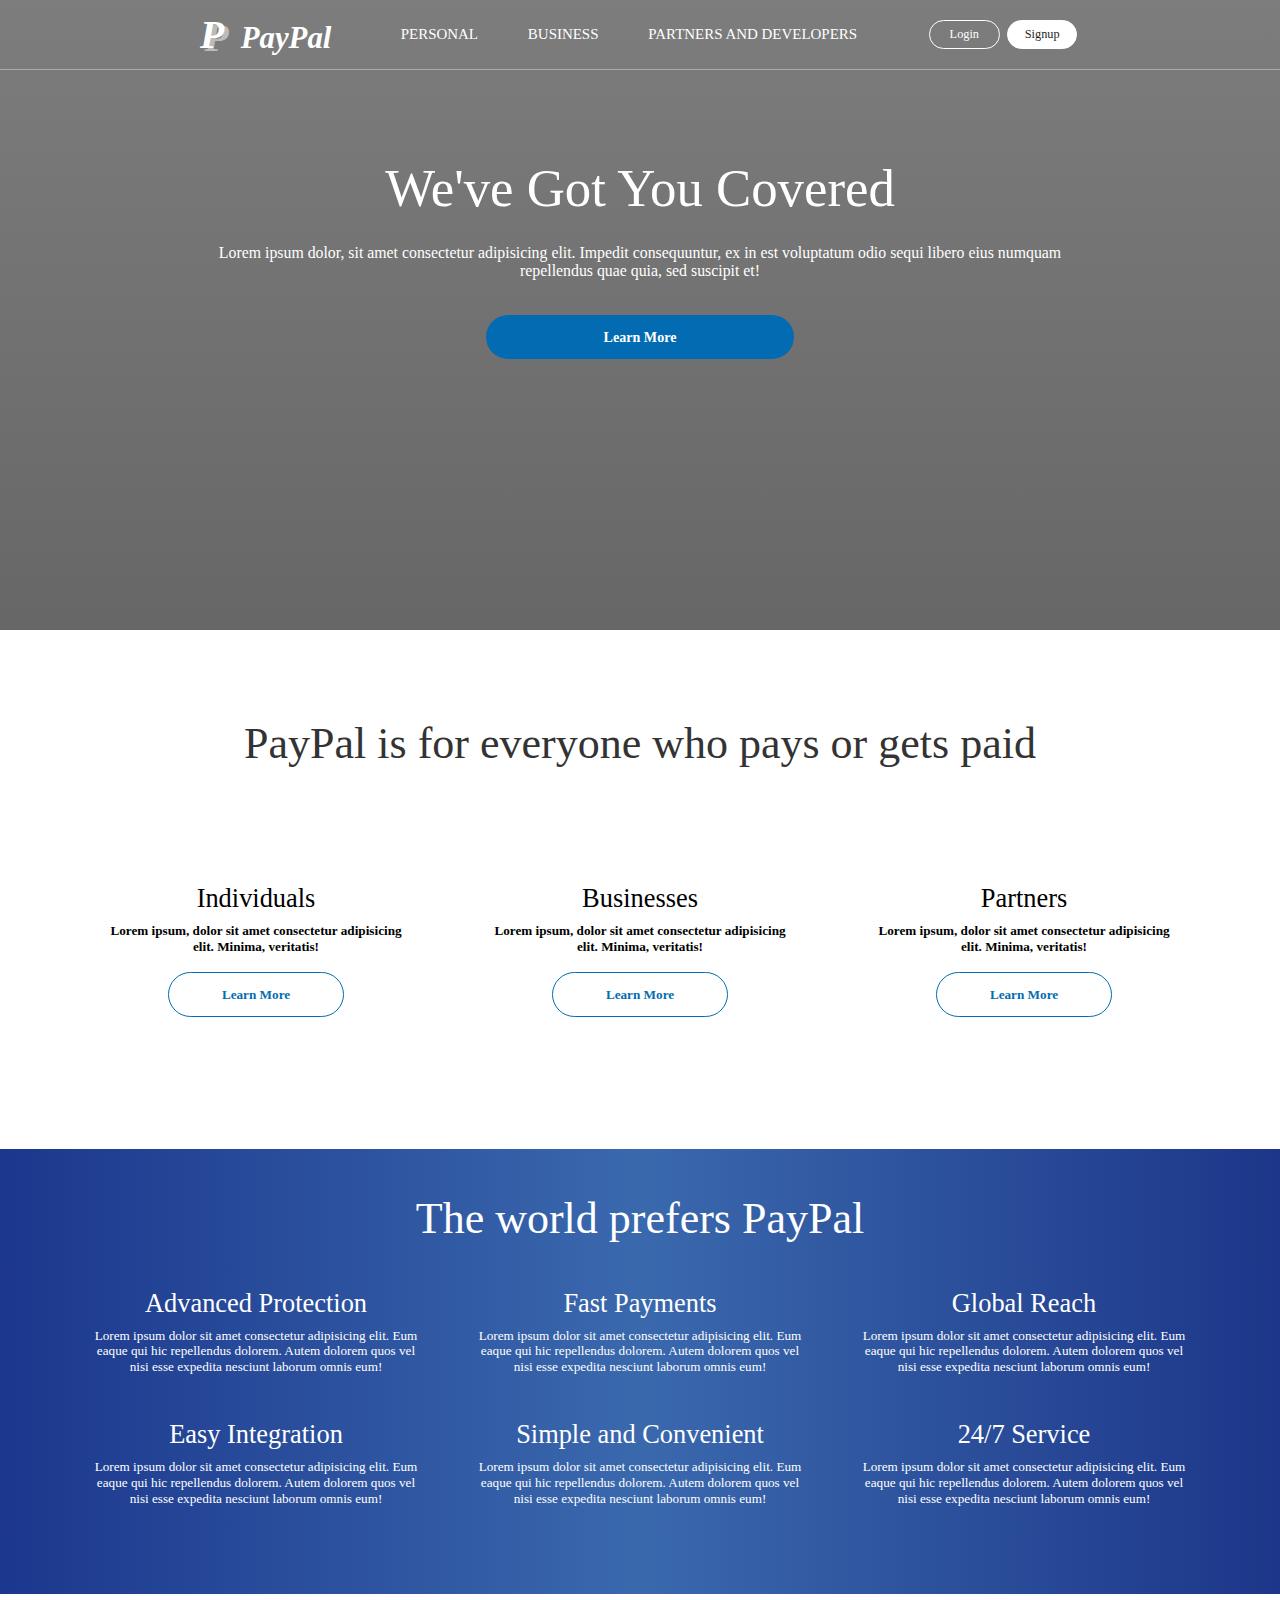
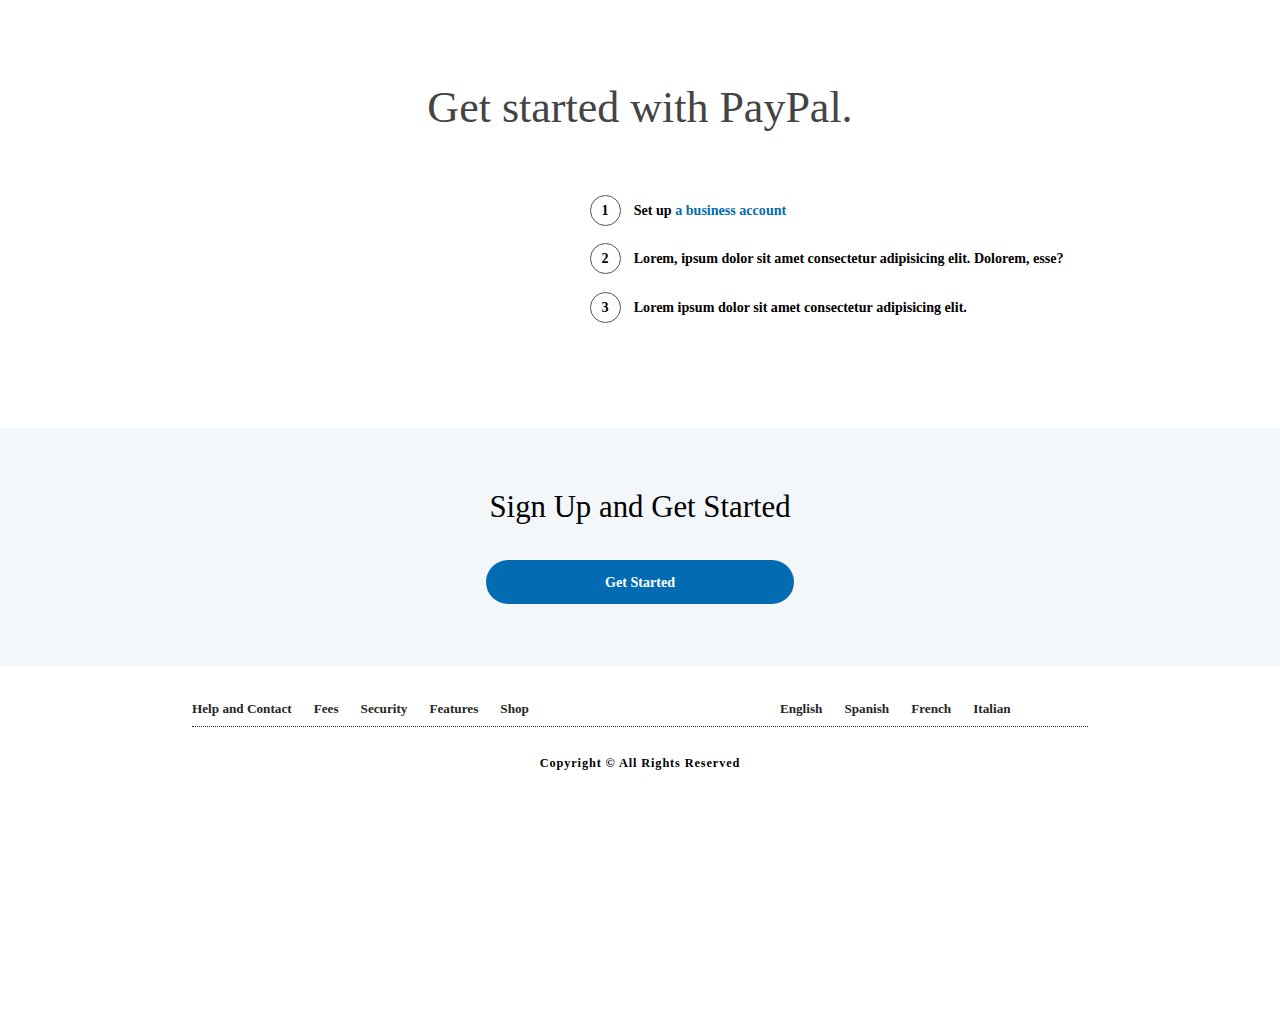
<file: paypal/index.html>
<!DOCTYPE html>
<html lang="en">
<head>
    <meta charset="UTF-8">
    <meta name="viewport" content="width=device-width, initial-scale=1.0">
    <title>Send Money, Pay Online, or Set Up a Merchant Account.</title>
    <link rel="stylesheet" href="style.css">
    <link rel="stylesheet" href="https://cdnjs.cloudflare.com/ajax/libs/font-awesome/5.15.1/css/all.min.css">
    <link rel="preconnect" href="https://fonts.gstatic.com">
    <link href="https://fonts.googleapis.com/css2?family=Baloo+Da+2:wght@400;500;600;700;800&display=swap" rel="stylesheet">
</head>
<body>

    <div class="container">
        <!-- Front Page -->
        <div class="front-page">
            <!-- Section 1 -->
            <section class="section-1">
                <div class="navbar-wrapper">
                    <nav class="navbar">
                        <div class="menu">
                            <div class="menu-icon">
                                <div class="line line-1"></div>
                                <div class="line line-2"></div>
                                <div class="line line-3"></div>
                            </div>
                            <span>Menu</span>
                        </div>
                        <div class="navbar-logo logo">
                            <span class="p-1">P</span>
                            <span class="p-2">P</span>
                            PayPal
                        </div>
                        <ul class="nav-list">
                            <li class="nav-list-item dropdown-hover">
                                <a href="#" class="nav-list-link show-dropdown">Personal <i class="fas fa-chevron-down"></i></a>
                                <ul class="nav-dropdown nav-dropdown-personal">
                                    <li class="nav-dropdown-item dropdown-heading">
                                        <a href="#" class="dropdown-heading-link">
                                            <i class="fas fa-chevron-down"></i> Personal
                                        </a>
                                    </li>
                                    <li class="nav-dropdown-item">
                                        <a href="#" class="nav-dropdown-link-1">How PayPal works</a>
                                        <a href="#" class="nav-dropdown-link-2">What can you do with a personal account</a>
                                    </li>
                                    <li class="nav-dropdown-item">
                                        <a href="#" class="nav-dropdown-link-1">Pay online</a>
                                        <a href="#" class="nav-dropdown-link-2">Online payment without borders</a>
                                    </li>
                                    <li class="nav-dropdown-item">
                                        <a href="#" class="nav-dropdown-link-1">Send payments</a>
                                        <a href="#" class="nav-dropdown-link-2">Send payments abroad</a>
                                    </li>
                                    <li class="nav-dropdown-item">
                                        <a href="#" class="nav-dropdown-link-1">Search for deals</a>
                                        <a href="#" class="nav-dropdown-link-2">Pay with PayPal and send money</a>
                                    </li>
                                </ul>
                            </li>
                            <li class="nav-list-item dropdown-hover">
                                <a href="#" class="nav-list-link show-dropdown">Business <i class="fas fa-chevron-down"></i></a>
                                <ul class="nav-dropdown nav-dropdown-business">
                                    <li class="nav-dropdown-item dropdown-heading">
                                        <a href="#" class="dropdown-heading-link">
                                            <i class="fas fa-chevron-down"></i> Business
                                        </a>
                                    </li>
                                    <li class="nav-dropdown-item">
                                        <a href="#" class="nav-dropdown-link-1">All business solutions</a>
                                        <a href="#" class="nav-dropdown-link-2">See our range of products</a>
                                    </li>
                                    <li class="nav-dropdown-item">
                                        <a href="#" class="nav-dropdown-link-1">Accept online payments</a>
                                        <a href="#" class="nav-dropdown-link-2">Get paid on your website</a>
                                    </li>
                                    <li class="nav-dropdown-item">
                                        <a href="#" class="nav-dropdown-link-1">Send invoices</a>
                                        <a href="#" class="nav-dropdown-link-2">Create and email online invoices</a>
                                    </li>
                                    <li class="nav-dropdown-item">
                                        <a href="#" class="nav-dropdown-link-1">Sell internationally</a>
                                        <a href="#" class="nav-dropdown-link-2">PayPal supports your global growth</a>
                                    </li>
                                </ul>
                            </li>
                            <li class="nav-list-item">
                                <a href="#" class="nav-list-link">Partners and Developers</a>
                            </li>
                        </ul>
                        <div class="navbar-buttons">
                            <button class="navbar-btn login-btn login">Login</button>
                            <button class="navbar-btn signup-btn signup">Signup</button>
                        </div>
                    </nav>
                </div>
                <div class="banner">
                    <h1 class="banner-heading">We've Got You Covered</h1>
                    <p class="banner-paragraph">Lorem ipsum dolor, sit amet consectetur adipisicing elit. Impedit consequuntur, ex in est voluptatum odio sequi libero eius numquam repellendus quae quia, sed suscipit et!</p>
                    <button class="blue-btn">Learn More</button>
                </div>
            </section>
            <!-- End of Section 1 -->

            <!-- Section 2 -->
            <section class="section-2">
                <h1 class="section-2-heading">PayPal is for everyone who pays or gets paid</h1>
                <div class="services">
                    <div class="service">
                        <i class="fas fa-user-tie"></i>
                        <h3 class="service-heading">Individuals</h3>
                        <p class="service-paragraph">Lorem ipsum, dolor sit amet consectetur adipisicing elit. Minima, veritatis!</p>
                        <button class="service-btn">Learn More</button>
                    </div>
                    <div class="service">
                        <i class="fas fa-briefcase"></i>
                        <h3 class="service-heading">Businesses</h3>
                        <p class="service-paragraph">Lorem ipsum, dolor sit amet consectetur adipisicing elit. Minima, veritatis!</p>
                        <button class="service-btn">Learn More</button>
                    </div>
                    <div class="service">
                        <i class="far fa-handshake"></i>
                        <h3 class="service-heading">Partners</h3>
                        <p class="service-paragraph">Lorem ipsum, dolor sit amet consectetur adipisicing elit. Minima, veritatis!</p>
                        <button class="service-btn">Learn More</button>
                    </div>
                </div>
            </section>
            <!-- End of Section 2 -->

            <!-- Section 3 -->
            <section class="section-3">
                <h1 class="section-3-heading">The world prefers PayPal</h1>
                <div class="features">
                    <div class="feature">
                        <h3 class="feature-heading">Advanced Protection</h3>
                        <p class="feature-paragraph">Lorem ipsum dolor sit amet consectetur adipisicing elit. Eum eaque qui hic repellendus dolorem. Autem dolorem quos vel nisi esse expedita nesciunt laborum omnis eum!</p>
                    </div>
                    <div class="feature">
                        <h3 class="feature-heading">Fast Payments</h3>
                        <p class="feature-paragraph">Lorem ipsum dolor sit amet consectetur adipisicing elit. Eum eaque qui hic repellendus dolorem. Autem dolorem quos vel nisi esse expedita nesciunt laborum omnis eum!</p>
                    </div>
                    <div class="feature">
                        <h3 class="feature-heading">Global Reach</h3>
                        <p class="feature-paragraph">Lorem ipsum dolor sit amet consectetur adipisicing elit. Eum eaque qui hic repellendus dolorem. Autem dolorem quos vel nisi esse expedita nesciunt laborum omnis eum!</p>
                    </div>
                    <div class="feature">
                        <h3 class="feature-heading">Easy Integration</h3>
                        <p class="feature-paragraph">Lorem ipsum dolor sit amet consectetur adipisicing elit. Eum eaque qui hic repellendus dolorem. Autem dolorem quos vel nisi esse expedita nesciunt laborum omnis eum!</p>
                    </div>
                    <div class="feature">
                        <h3 class="feature-heading">Simple and Convenient</h3>
                        <p class="feature-paragraph">Lorem ipsum dolor sit amet consectetur adipisicing elit. Eum eaque qui hic repellendus dolorem. Autem dolorem quos vel nisi esse expedita nesciunt laborum omnis eum!</p>
                    </div>
                    <div class="feature">
                        <h3 class="feature-heading">24/7 Service</h3>
                        <p class="feature-paragraph">Lorem ipsum dolor sit amet consectetur adipisicing elit. Eum eaque qui hic repellendus dolorem. Autem dolorem quos vel nisi esse expedita nesciunt laborum omnis eum!</p>
                    </div>
                </div>
            </section>
            <!-- End of Section 3 -->           
            <!-- Section 4 -->
            <section class="section-4">
                <h1 class="section-4-heading">Get started with PayPal.</h1>
                <div class="section-4-content">
                    <div class="section-4-img-wrapper">
                        <img src="images/macbook.png">
                    </div>
                    <ul class="section-4-list">
                        <li class="section-4-list-item">
                            <span class="number">1</span>
                            <span>Set up <a href="#">a business account</a></span>
                        </li>
                        <li class="section-4-list-item">
                            <span class="number">2</span>
                            <span>Lorem, ipsum dolor sit amet consectetur adipisicing elit. Dolorem, esse?</span>
                        </li>
                        <li class="section-4-list-item">
                            <span class="number">3</span>
                            <span>Lorem ipsum dolor sit amet consectetur adipisicing elit.</span>
                        </li>
                    </ul>
                </div>
            </section>
            <!-- End of Section 4 -->

            <!-- Section 5 -->
            <section class="section-5">
                <div class="section-5-top">
                    <h2 class="section-5-top-heading">Sign Up and Get Started</h2>
                    <button class="blue-btn signup">Get Started</button>
                </div>
                <footer class="footer">
                    <div class="footer-top">
                        <ul class="footer-list">
                            <li>
                                <a href="#">Help and Contact</a>
                            </li>
                            <li>
                                <a href="#">Fees</a>
                            </li>
                            <li>
                                <a href="#">Security</a>
                            </li>
                            <li>
                                <a href="#">Features</a>
                            </li>
                            <li>
                                <a href="#">Shop</a>
                            </li>
                        </ul>
                        <ul class="footer-list">
                            <li>
                                <a href="#">English</a>
                            </li>
                            <li>
                                <a href="#">Spanish</a>
                            </li>
                            <li>
                                <a href="#">French</a>
                            </li>
                            <li>
                                <a href="#">Italian</a>
                            </li>
                            <li>
                                <a href="#">
                                    <img src="images/flag.png">
                                </a>
                            </li>
                        </ul>
                    </div>
                    <div class="footer-bottom">
                        <p class="copyright">Copyright &copy; All Rights Reserved</p>
                    </div>
                </footer>
            </section>
            <!-- End of Section 5 -->
        </div>
        <!-- End of Front Page -->

        <!-- Login Page -->
        <div class="login-page">
            <div class="login-page-content">
                <div class="login-page-logo logo">
                    <span class="p-1">P</span>
                    <span class="p-2">P</span>
                    <span>Pay</span><span>Pal</span>
                </div>
                <form class="login-page-form">
                    <input type="text" class="form-login-input" placeholder="Email or mobile number">
                    <input type="password" class="form-login-input" >
                    <input type="button" class="form-login-btn" value="Log In">
                    <a href="#" class="form-login-link">Having trouble logging in?</a>
                    <span>or</span>
                    <input type="button" class="form-signup-btn signup" value="Sign Up">
                </form>
            </div>
        </div>
        <!-- End of Login Page -->

        <!-- Sign Up Page -->
        <div class="signup-page">
            <div class="signup-page-top">
                <div class="signup-page-logo logo">
                    <span class="p-1">P</span>
                    <span class="p-2">P</span>
                    PayPal
                </div>
                <button class="login">Log In</button>
            </div>
            <div class="signup-page-content">
                <div class="signup-page-content-left">
                    <div class="content-left-images">
                        <img src="images/person-1.jpg">
                        <img src="images/person-2.jpg">
                        <img src="images/person-3.jpg">
                    </div>
                    <h1>See for yourself why millions of people love PayPal.</h1>
                </div>
                <div class="signup-page-content-right">
                    <h3>Sign up for PayPal, it's free</h3>
                    <h4>Choose from two types of accounts:</h4>
                    <form class="signup-page-form">
                        <div class="input-group">
                            <input type="radio" name="checkbox" checked>
                            <div class="option">
                                <h3>Personal Account</h3>
                                <p>Lorem ipsum dolor sit amet consectetur adipisicing elit. Alias ducimus minima, incidunt beatae veritatis ad delectus temporibus eaque enim ea!</p>
                            </div>
                        </div>
                        <div class="input-group">
                            <input type="radio" name="checkbox">
                            <div class="option">
                                <h3>Business Account</h3>
                                <p>Lorem ipsum dolor sit amet consectetur adipisicing elit. Alias ducimus minima, incidunt beatae veritatis ad delectus temporibus eaque enim ea!</p>
                            </div>
                        </div>
                        <button class="blue-btn">Continue</button>
                    </form>
                </div>
               
            </div>
        </div>
        <!-- End of Sign Up Page -->
    </div>

    <script src="script.js"></script>
</body>
</html>
</file>
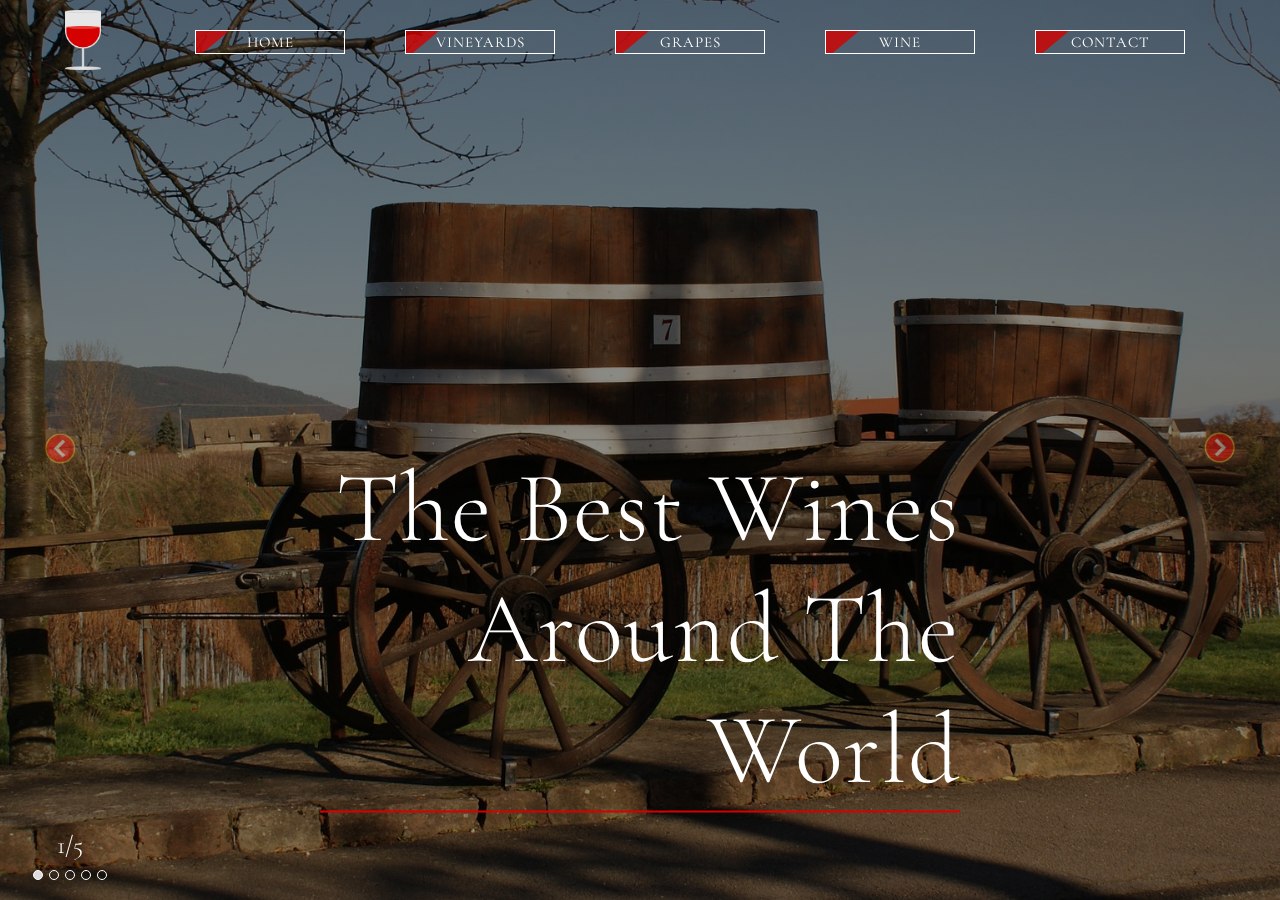
<file: The_Wine_House/index.html>
<!DOCTYPE html>
<html lang="en">
  <head>
    <meta charset="UTF-8" />
    <meta name="viewport" content="width=device-width, initial-scale=1.0" />
    <link rel="stylesheet" href="style.css" />
    <link
      href="https://fonts.googleapis.com/css2?family=Cormorant+Garamond:wght@300;400;500;600&display=swap"
      rel="stylesheet"
    />
    <link rel="icon" type="image/png" href="images/logo.png" />
    <title>Wine House</title>
  </head>
  <body>
    <div class="container">
      <div class="navbar">
        <a href="#" class="logo-link">
          <img src="images/logo.png" alt="Logo" class="logo" />
        </a>

        <a href="#" class="menu">
          <div class="menu-line menu-line-1"></div>
          <div class="menu-line menu-line-2"></div>
          <div class="menu-line menu-line-3"></div>
        </a>

        <nav class="nav-list">
          <a href="#" class="nav-link">Home</a>
          <a href="#" class="nav-link">Vineyards</a>
          <a href="#" class="nav-link">Grapes</a>
          <a href="#" class="nav-link">Wine</a>
          <a href="#" class="nav-link">Contact</a>
        </nav>
      </div>

      <button class="page-btn left-btn">
        <img src="images/arrow.png" />
      </button>
      <button class="page-btn right-btn">
        <img src="images/arrow.png" />
      </button>

      <div class="progress-wrapper">
        <div class="progress">
          <h2>1/5</h2>
        </div>
        <div class="circle-wrapper">
          <div class="circle circle-1"></div>
          <div class="circle circle-2"></div>
          <div class="circle circle-3"></div>
          <div class="circle circle-4"></div>
          <div class="circle circle-5"></div>
        </div>
      </div>

      <div class="wrapper">
        <section class="section-1">
          <div class="section-wrapper section-1-wrapper">
            <div class="section-1-heading-wrapper">
              <h1 class="section-1-heading">The best wines around the world</h1>
            </div>
          </div>
        </section>
        <section class="section-2">
          <div class="section-wrapper section-2-wrapper">
            <div class="sale">
              <img src="images/bag.png" alt="Sale Bag" class="sale-bag" />
              <button class="sale-btn">order now!</button>
            </div>
            <img
              src="images/wine-bottle.png"
              alt="Wine Bottle"
              class="wine-bottle"
            />
          </div>
        </section>
        <section class="section-3">
          <div class="section-wrapper section-3-wrapper">
            <h1 class="section-3-heading">the best quality</h1>
            <img src="images/frame.png" alt="Grapes Frame" class="frame-img" />
            <img src="images/grapes.png" alt="Grapes" class="grapes-img" />
          </div>
        </section>
        <section class="section-4">
          <div class="section-wrapper section-4-wrapper">
            <div class="section-4-bg"></div>
            <h1 class="section-4-heading">Newly Released Wines</h1>
            <img
              src="images/section-4-bg.jpg"
              alt="New Wines"
              class="new-wines-img"
            />
          </div>
        </section>
        <section class="section-5">
          <div class="section-wrapper section-5-wrapper">
            <ul class="footer-list">
              <li>Contact</li>
              <li>NY</li>
              <li>1039 Stanley Avenue</li>
              <li>Open Daily</li>
              <li>By appointment only</li>
            </ul>
            <img src="images/footer-img.png" class="footer-img" />
            <ul class="footer-list">
              <li>Connect</li>
              <li>PN: 516-448-2763</li>
              <li>MN: 631-742-8400</li>
              <li>example@winehouse.com</li>
              <li>Join our mailing list</li>
            </ul>
            <p class="copyright">
              Copyright &copy; CodeAndCreate. All Rights Reserved
            </p>
          </div>
        </section>
      </div>
    </div>

    <script src="script.js"></script>
  </body>
</html>
</file>
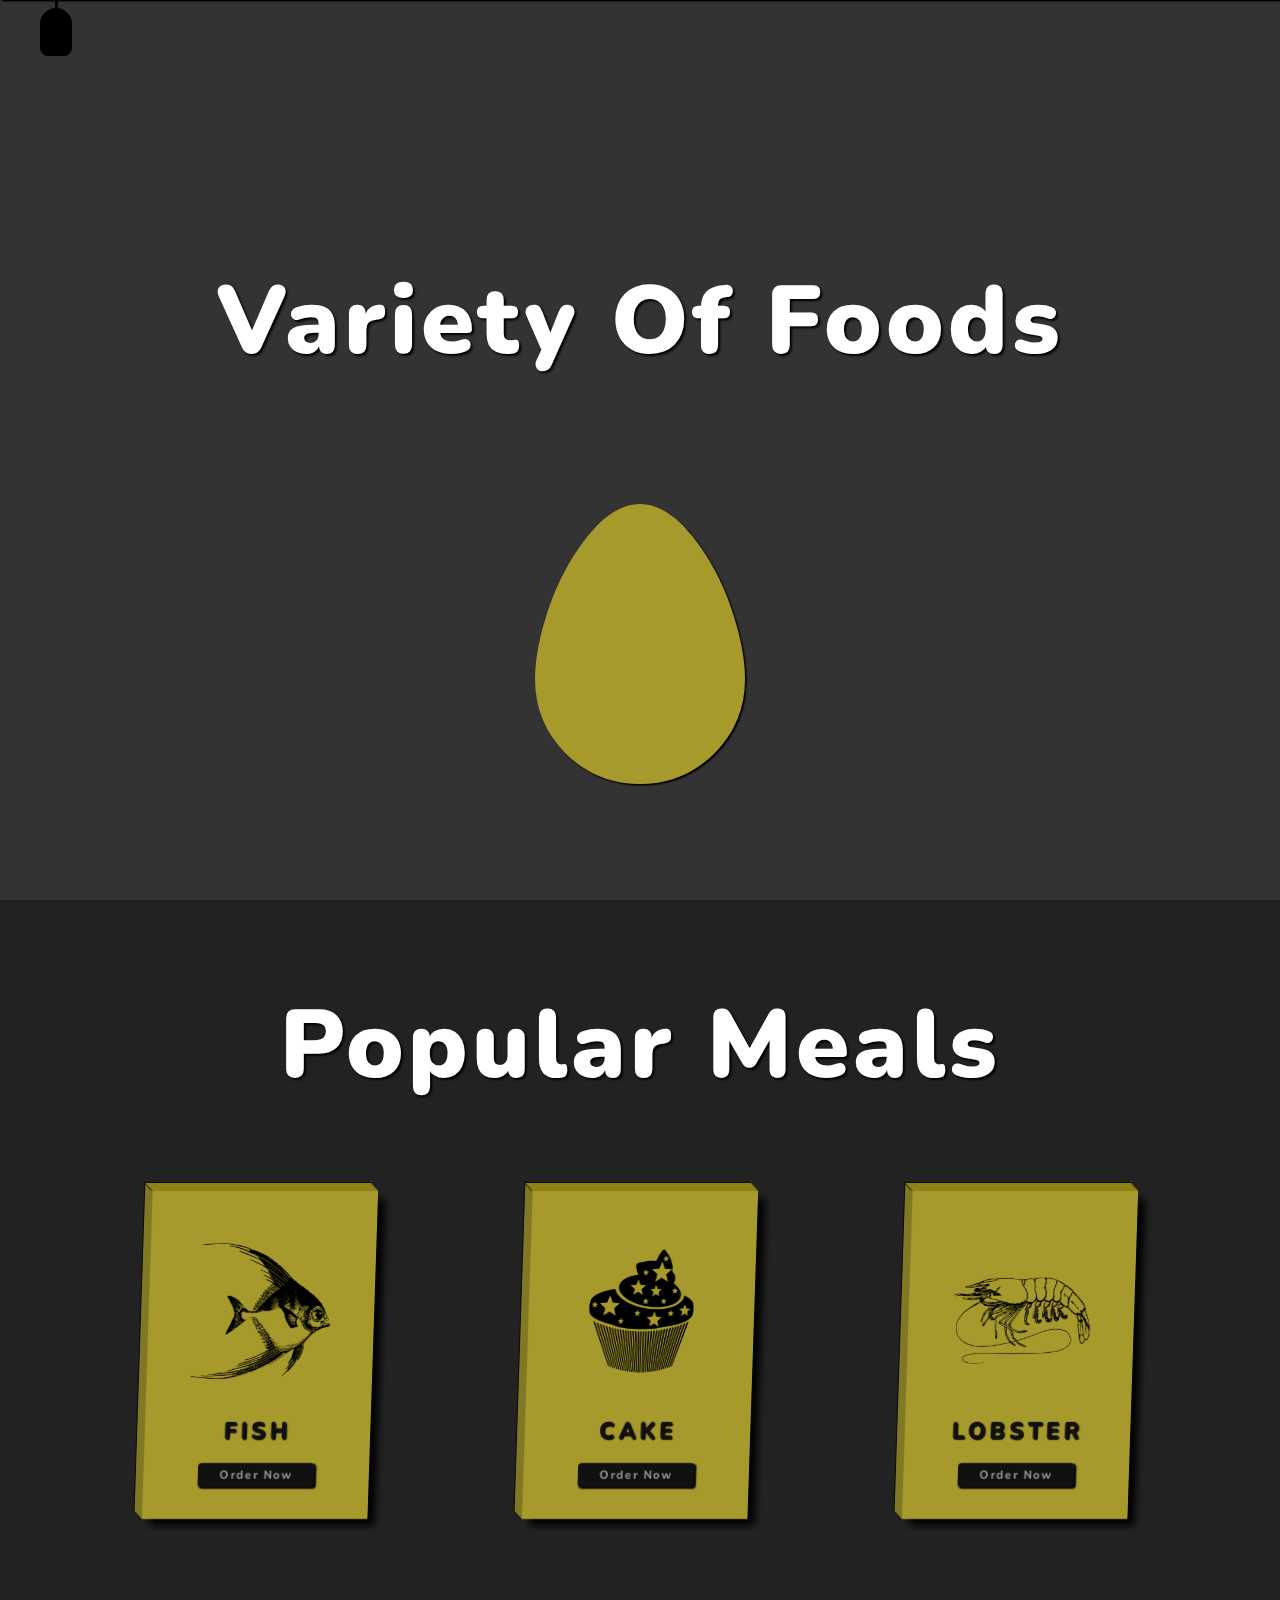
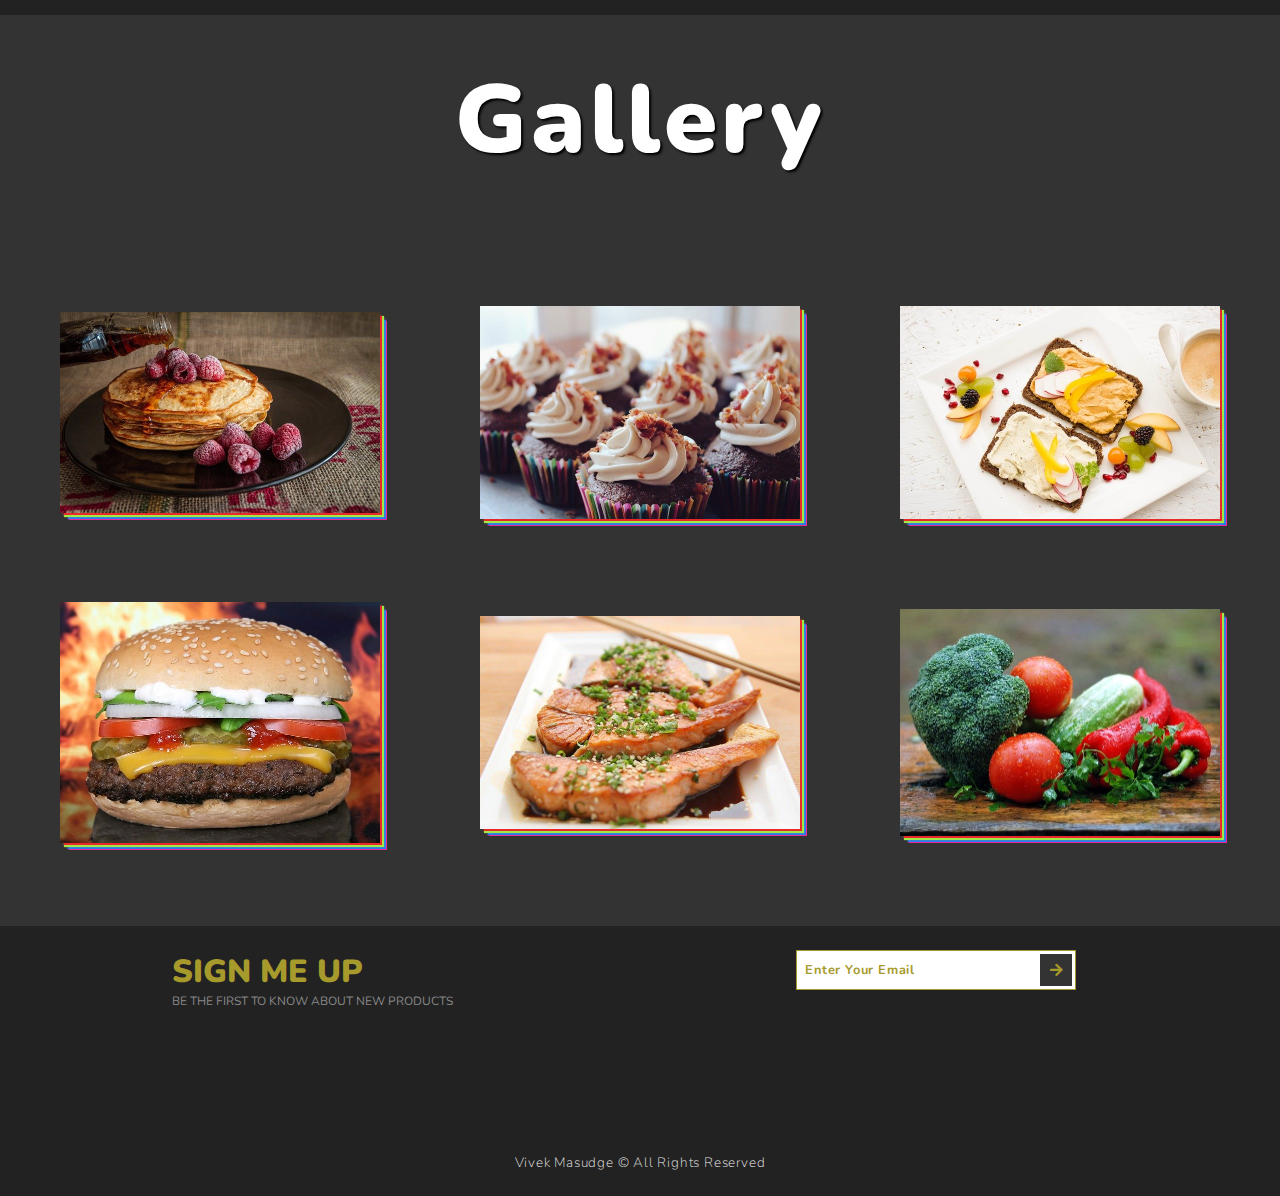
<file: FOOD/Foods/project1/demo01.html>
<!DOCTYPE html>
<html lang="en">
<head>
    <meta charset="UTF-8">
    <meta http-equiv="X-UA-Compatible" content="IE=edge">
    <meta name="viewport" content="width=device-width, initial-scale=1.0">
    <link rel="stylesheet" href="style01.css">
    <link rel="stylesheet" href="https://cdnjs.cloudflare.com/ajax/libs/font-awesome/5.15.4/css/all.min.css">
    <title>FOODS</title>
</head>
<body>
<!-- nav bar -->
<nav class="navbar target">
    <a href="#" class="navbar-link">
        <i class="fas fa-home">
        
            <span>Home</span>
            </i>
        
    </a>
    <a href="#" class="navbar-link">
        <i class="fas fa-utensils">
         <span>Meals</span>
    </i>
     </a>
    <a href="#" class="navbar-link">
        <i class="fas fa-hamburger">
        
            <span>Burger</span>
        </i>
        
    </a>
    <a href="#" class="navbar-link">
        <i class="fas fa-pizza-slice">
        
         <span>Pizza</span>
        </i>
        
    </a>
    <a href="#" class="navbar-link">
        <i class="fas fa-blender-phone">
        
            <span>Contact</span>
        </i>
        
    </a>
</nav>
<div class="menu target"></div>

<!-- end od nav bar -->


    <div class="container">
    <!-- section 1 -->
      <section class="section-1">
      <h1 class="section-heading">
          Variety Of Foods
      </h1>
      <div class="section-1-icons">
          <i class="fas fa-egg change"></i>
          <i class="fas fa-stroopwafel"></i>
          <i class="fas fa-cheese"></i>
          <i class="fas fa-hotdog"></i>
          <i class="fas fa-drumstick-bite"></i>
          <i class="fas fa-apple-alt"></i>
          <i class="fas fa-ice-cream"></i>
          <i class="fas fa-fish"></i>
          <i class="fas fa-cookie"></i>
          <i class="fas fa-seedling"></i>
      </div>
    </section>
    <!-- end of section 1 -->
    <!-- section 2 -->
    <section class="section-2">
        <h1 class="section-heading">Popular Meals</h1>
        <div class="cards-container">
            <div class="card">
              <img src="../Final Files/images/card-img-1.png" class="card-img" >  
              <h3 class="card-name">Fish</h3>
              <button class="card-btn">Order now</button>
            </div>
            <div class="card">
                <img src="../Final Files/images/card-img-2.png" class="card-img" >  
                <h3 class="card-name">Cake</h3>
                <button class="card-btn">Order now</button>
              </div>
              <div class="card">
                <img src="../Final Files/images/card-img-3.png" class="card-img" >  
                <h3 class="card-name">Lobster</h3>
                <button class="card-btn">Order now</button>
              </div>
        </div>
    </section>
    <!-- end of section 2 -->



    <!-- section 3 -->
<section class="section-3">
    <h1 class="section-heading">Gallery</h1>
    <div class="gallery">
        <a href="#" class="gallery-link" 
        title="Order Now">
        <img src="../images/gallery-img-1.jpg" class="food-img">
       <h3 class="food-name">Pancakes</h3>
       <p class="food-description">Lorem ipsum dolor sit amet consectetur 
           adipisicing elit. Repellendus doloribus suscipit provident laboriosam 
           deleniti facilis?</p>
    </a>
    <a href="#" class="gallery-link" 
        title="Order Now">
        <img src="../images/gallery-img-2.jpg" class="food-img">
       <h3 class="food-name">Cupcakes</h3>
       <p class="food-description">Lorem ipsum dolor sit amet consectetur 
           adipisicing elit. Repellendus doloribus suscipit provident laboriosam 
           deleniti facilis?</p>
    </a>
    <a href="#" class="gallery-link" 
        title="Order Now">
        <img src="../images/gallery-img-3.jpg" class="food-img">
       <h3 class="food-name">Hammus</h3>
       <p class="food-description">Lorem ipsum dolor sit amet consectetur 
           adipisicing elit. Repellendus doloribus suscipit provident laboriosam 
           deleniti facilis?</p>
    </a>
    <a href="#" class="gallery-link" 
        title="Order Now">
        <img src="../images/gallery-img-4.jpg" class="food-img">
       <h3 class="food-name">Hamburger</h3>
       <p class="food-description">Lorem ipsum dolor sit amet consectetur 
           adipisicing elit. Repellendus doloribus suscipit provident laboriosam 
           deleniti facilis?</p>
    </a>
    <a href="#" class="gallery-link" 
        title="Order Now">
        <img src="../images/gallery-img-5.jpg" class="food-img">
       <h3 class="food-name">Salmon</h3>
       <p class="food-description">Lorem ipsum dolor sit amet consectetur 
           adipisicing elit. Repellendus doloribus suscipit provident laboriosam 
           deleniti facilis?</p>
    </a>
    <a href="#" class="gallery-link" 
        title="Order Now">
        <img src="../images/gallery-img-6.jpg" class="food-img">
       <h3 class="food-name">Vegetables</h3>
       <p class="food-description">Lorem ipsum dolor sit amet consectetur 
           adipisicing elit. Repellendus doloribus suscipit provident laboriosam 
           deleniti facilis?</p>
    </a>
    
    </div>
</section>

    <!-- end of section 3 -->
<!-- section 4 -->
<section class="section-4">
    <div class="section-4-text">
        <h2 class="section-4-heading">Sign Me Up</h2>
        <p class="section-4-paragraph">Be the first to know about new products</p>
    </div>
    <form  class="signup-form">
        <input type="email" class="signup-form-input" placeholder="Enter Your Email">
        <button type="submit" class="signup-form-btn">
            <!-- <i class="fas-fa-arrow-right"></i> -->
            <i class="fas fa-arrow-right"></i>
        </button>
    </form>
    <p class="copyright">
        Vivek Masudge &copy; All Rights Reserved
    </p>
</section>

<!-- end of section 4 -->
    </div>
     <script src="script01.js"></script>
    </body>
    </html>
</file>
<file: paypal/style.css>
/* Common Styles */
* {
  margin: 0;
  padding: 0;
  box-sizing: border-box;
  text-decoration: none;
  list-style-type: none;
  outline: none;
  font-family: "Baloo Da 2", cursive;
}

html {
  font-size: 62.5%;
}

.logo {
  font-size: 3.5rem;
  font-style: italic;
  font-weight: 800;
  color: #fff;
  position: relative;
  cursor: pointer;
}

.p-1 {
  font-size: 4.5rem;
  margin-right: 1rem;
  position: relative;
  z-index: 10;
}

.p-2 {
  font-size: 4.5rem;
  color: #bbb;
  position: absolute;
  top: 0.4rem;
  left: 0.5rem;
}

.blue-btn {
  width: 35rem;
  height: 5rem;
  background-color: #036bb1;
  color: #fff;
  border-radius: 3rem;
  border: none;
  font-size: 1.6rem;
  font-weight: 600;
  cursor: pointer;
}
/* End of Common Styles */

/* Front Page */
.front-page {
  /* display: none; */
}

/* Section 1 */
.section-1 {
  width: 100%;
  height: 65vh;
  background: linear-gradient(
      to top,
      rgba(38, 38, 38, 0.7),
      rgba(38, 38, 38, 0.6)
    ),
    url(images/bg.jpg) center no-repeat;
  background-size: cover;
  position: relative;
}

.navbar-wrapper {
  width: 100%;
  height: 8rem;
  border-bottom: 0.1rem solid #aaa;
  display: flex;
  justify-content: center;
}
.navbar {
  width: 120rem;
  height: 100%;
  display: flex;
  justify-content: space-between;
  align-items: center;
}

.menu {
  display: none;
}

.nav-list {
  display: flex;
}

.nav-list-item {
  height: 8rem;
  padding: 2rem;
  display: flex;
  align-items: center;
  transition: border-bottom 0.1s;
}

.nav-list-item:hover {
  border-bottom: 0.2rem solid #fff;
}

.nav-dropdown {
  width: 100%;
  height: 20rem;
  background: linear-gradient(to right, #066399, #2f8fdf, #066399);
  position: absolute;
  top: 8rem;
  left: 0;
  z-index: 100;
  padding: 0 30rem;
  display: flex;
  justify-content: center;
  flex-wrap: wrap;
  opacity: 0;
  visibility: hidden;
}

.nav-dropdown-item {
  width: 25rem;
  margin: 2rem 10rem;
  display: flex;
  flex-direction: column;
}

.dropdown-heading {
  display: none;
}

.nav-dropdown-link-1 {
  font-size: 1.6rem;
  color: #fff;
}

.nav-dropdown-link-2 {
  font-size: 1.3rem;
  color: #fff;
}

.nav-list-link {
  width: 100%;
  height: 100%;
  font-size: 1.7rem;
  font-weight: 400;
  text-transform: uppercase;
  color: #fff;
  display: flex;
  align-items: center;
}

.nav-list-link i {
  font-size: 1.5rem;
  margin-left: 0.5rem;
  transition: transform 0.3s;
}

.navbar-btn {
  width: 8rem;
  padding: 0.7rem;
  margin: 0.3rem;
  border-radius: 3rem;
  border: 0.1rem solid #fff;
  font-size: 1.4rem;
  cursor: pointer;
}

.navbar-btn:nth-child(1) {
  background-color: transparent;
  color: #fff;
}

.navbar-btn:nth-child(2) {
  background-color: #fff;
  color: #262626;
}

.banner {
  width: 100%;
  position: absolute;
  top: 25%;
  text-align: center;
}

.banner-heading {
  font-size: 6rem;
  font-weight: 300;
  color: #fff;
  margin-bottom: 3rem;
}

.banner-paragraph {
  font-size: 1.8rem;
  color: #fff;
  width: 50%;
  margin: 0 auto 4rem auto;
}

/* End of Section 1 */

/* Section 2 */
.section-2 {
  width: 100%;
  padding: 10rem 0 15rem 0;
  display: flex;
  flex-direction: column;
  align-items: center;
}

.section-2-heading {
  font-size: 5rem;
  font-weight: 300;
  color: #333;
  margin-bottom: 3rem;
}

.services {
  display: flex;
}

.service {
  width: 35rem;
  text-align: center;
  margin: 0 5rem;
}

.service i {
  font-size: 6rem;
  color: #229fe7;
  margin: 2rem 0;
}

.service-heading {
  font-size: 3rem;
  font-weight: 300;
  margin-bottom: 1rem;
}

.service-paragraph {
  font-size: 1.5rem;
  font-weight: 600;
  margin-bottom: 2rem;
  line-height: 1.2;
}

.service-btn {
  width: 20rem;
  padding: 1.5rem;
  background-color: transparent;
  border-radius: 3rem;
  border: 0.1rem solid #036bb1;
  color: #036bb1;
  font-size: 1.5rem;
  font-weight: bold;
  cursor: pointer;
}
/* End of Section 2 */

/* Section 3 */
.section-3 {
  width: 100%;
  padding: 5rem 0;
  background: linear-gradient(
    to right,
    rgba(3, 33, 129, 0.9),
    rgba(9, 67, 153, 0.8),
    rgba(4, 32, 124, 0.9)
  );
  color: #fff;
  display: flex;
  flex-direction: column;
  align-items: center;
}

.section-3-heading {
  font-size: 5rem;
  font-weight: 300;
  margin-bottom: 5rem;
}

.features {
  width: 70%;
  display: flex;
  flex-wrap: wrap;
}

.feature {
  width: calc(100% / 3);
  text-align: center;
  padding: 0 5rem;
  margin-bottom: 5rem;
}

.feature-heading {
  width: max-content;
  font-size: 3rem;
  font-weight: 300;
  margin: 0 auto 1rem auto;
}

.feature-paragraph {
  font-size: 1.5rem;
  font-weight: 500;
  line-height: 1.2;
}
/* End of Section 3 */

/* Section 4 */
.section-4 {
  width: 100%;
  padding: 10rem 0;
  display: flex;
  flex-direction: column;
  align-items: center;
}

.section-4-heading {
  font-size: 5rem;
  font-weight: 400;
  color: #444;
  margin-bottom: 5rem;
}

.section-4-content {
  display: flex;
}

.section-4-img-wrapper {
  width: 50rem;
}

.section-4-img-wrapper img {
  width: 100%;
  opacity: 0.8;
}

.section-4-list {
  width: 55%;
  margin-top: 2rem;
}

.section-4-list-item {
  font-size: 1.6rem;
  font-weight: 600;
  display: flex;
  align-items: center;
  margin-bottom: 2rem;
}

.number {
  width: 3.5rem;
  height: 3.5rem;
  border: 0.1rem solid #555;
  border-radius: 50%;
  margin-right: 1.5rem;
  display: flex;
  justify-content: center;
  align-items: center;
}

.section-4-list-item a {
  color: #036bb1;
  font-weight: bold;
}
/* End of Section 4 */

/* Section 5 */
.section-5 {
  width: 100%;
}

.section-5-top {
  width: 100%;
  background-color: #f3f7fa;
  text-align: center;
  padding: 7rem 0;
}

.section-5-top-heading {
  font-size: 3.5rem;
  font-weight: 400;
  margin-bottom: 4rem;
}

.footer {
  width: 100%;
  height: 15rem;
  display: flex;
  flex-direction: column;
  justify-content: space-between;
  align-items: center;
  padding: 4rem 0 3rem 0;
}

.footer-top {
  width: 70%;
  display: flex;
  justify-content: space-between;
  border-bottom: 0.1rem dotted #262626;
  padding-bottom: 1rem;
}

.footer-list {
  display: flex;
  align-items: center;
}

.footer-list li {
  margin-right: 2.5rem;
}

.footer-list a {
  font-size: 1.5rem;
  font-weight: 600;
  color: #262626;
}

.footer-list img {
  width: 3.8rem;
  opacity: 0.6;
}

.copyright {
  font-size: 1.4rem;
  font-weight: 600;
  letter-spacing: 0.1rem;
}
/* End of Section 5 */
/* End of Front Page */

/* Login Page */
.login-page {
  width: 100%;
  height: 100vh;
  position: relative;
  display: none;
}

.login-page-content {
  position: absolute;
  top: 12%;
  left: 50%;
  transform: translateX(-50%);
  display: flex;
  flex-direction: column;
  align-items: center;
  border: 0.1rem solid #cfcfcf;
  padding: 3rem;
}

.login-page-logo {
  margin-bottom: 1.2rem;
}

.login-page-logo .p-1 {
  color: #064699;
}

.login-page-logo .p-2 {
  color: #32a4f0;
}

.login-page-logo span:nth-child(3) {
  color: #064699;
}

.login-page-logo span:nth-child(4) {
  color: #32a4f0;
}

.login-page-form {
  display: flex;
  flex-direction: column;
  align-items: center;
}

.login-page-form input {
  width: 37rem;
  height: 4.5rem;
  margin: 1rem;
  border-radius: 0.5rem;
}

.form-login-input {
  padding: 0 1.5rem;
  border: 0.1rem solid #777;
  font-size: 1.6rem;
}

.form-login-btn {
  background-color: #036bb1;
  color: #fff;
  border: 0.1rem solid #036bb1;
  font-size: 1.8rem;
  font-weight: 600;
  cursor: pointer;
}

.form-login-link {
  font-size: 1.6rem;
  color: #229fe7;
  margin: 1.2rem 0 1rem 0;
}

.login-page-form span {
  width: 2rem;
  font-size: 1.8rem;
  color: #888;
  margin: 1rem 0;
  position: relative;
}

.login-page-form span::before {
  content: "";
  width: 16rem;
  height: 0.1rem;
  background-color: #ccc;
  position: absolute;
  top: 50%;
  right: 3.5rem;
  transform: translateY(-50%);
}

.login-page-form span::after {
  content: "";
  width: 16rem;
  height: 0.1rem;
  background-color: #ccc;
  position: absolute;
  top: 50%;
  left: 3.5rem;
  transform: translateY(-50%);
}

.form-signup-btn {
  background-color: #dbe8ec;
  border: 0.1rem solid #dbe8ec;
  font-size: 1.8rem;
  font-weight: 600;
  cursor: pointer;
}
/* End of Login Page */

/* Sign Up Page */
.signup-page {
  width: 100%;
  height: 100vh;
  background: linear-gradient(
    to bottom,
    rgba(112, 112, 112, 0.9),
    rgba(255, 255, 255, 0.8) 10%
  );
  display: none;
  flex-direction: column;
  align-items: center;
}

.signup-page-top {
  width: 120rem;
  height: 10rem;
  display: flex;
  justify-content: space-between;
  align-items: center;
  margin-bottom: 5rem;
}

.signup-page-logo .p-2 {
  color: #e9e9e9;
}

.signup-page-top button {
  width: 8rem;
  padding: 0.7rem;
  background-color: transparent;
  border: 0.1rem solid #fff;
  border-radius: 3rem;
  font-size: 1.3rem;
  font-weight: 600;
  color: #fff;
  cursor: pointer;
}

.signup-page-content {
  width: 120rem;
  display: flex;
  justify-content: space-between;
}

.signup-page-content-left {
  width: 60%;
  border-right: 0.1rem solid #b1b1b1;
  padding: 3rem 3rem 3rem 0;
}

.content-left-images {
  display: flex;
  margin-bottom: 5rem;
}

.content-left-images img {
  width: 18rem;
  border-radius: 50%;
  border: 1.5rem solid #ccc;
  margin-right: 5rem;
}

.signup-page-content-left h1 {
  font-size: 4rem;
  font-weight: 300;
  color: #333;
  line-height: 1.1;
}

.signup-page-content-right {
  width: 40%;
  padding: 3rem 0 3rem 3rem;
  color: #555;
}

.signup-page-content-right h3 {
  font-size: 2.4rem;
  font-weight: 300;
}

.signup-page-content-right h4 {
  font-size: 1.6rem;
  font-weight: 500;
}

.input-group {
  display: flex;
  margin: 1.5rem;
}

.option h3 {
  font-size: 1.7rem;
  font-weight: 600;
}

.option p {
  font-size: 1.5rem;
}

.input-group input[type="radio"] {
  width: 30%;
  height: 2rem;
  margin: 0.5rem 1rem 0 -1.5rem;
}
/* End of Sign Up Page */

/* Responsive */
@media (max-width: 1500px) {
  .nav-dropdown {
    padding: 0 25rem;
  }

  .nav-dropdown-item {
    margin: 2rem 6rem;
  }

  .features {
    width: 80%;
  }

  .feature {
    padding: 0 3rem;
  }
}

@media (max-width: 1400px) {
  html {
    font-size: 55%;
  }

  .navbar {
    width: 100rem;
  }

  .section-1 {
    height: 70vh;
  }

  .banner-paragraph {
    width: 70%;
  }

  .services {
    width: 90%;
  }

  .features {
    width: 90%;
  }

  .section-4-content {
    width: 80%;
  }

  .section-4-img-wrapper {
    width: 40%;
    margin-right: 6rem;
  }

  .signup-page {
    background: linear-gradient(
      to bottom,
      rgba(112, 112, 112, 0.9),
      rgba(255, 255, 255, 0.8) 12%
    );
  }
}

@media (max-width: 1200px) {
  .signup-page-top {
    width: 90rem;
  }

  .signup-page-content {
    width: 90rem;
    flex-direction: column;
    align-items: center;
  }

  .signup-page-content-left {
    width: 100%;
    border-right: none;
    display: flex;
    flex-direction: column;
    align-items: center;
    text-align: center;
    border-bottom: 0.1rem solid #b1b1b1;
  }

  .signup-page-content-right {
    width: 100%;
    padding: 3rem;
  }

  .input-group input[type="radio"] {
    width: 10%;
    margin: 0.5rem 0 0 -3rem;
  }

  .signup-page-content-right .blue-btn {
    width: 100%;
    margin: 3rem 0;
  }
}

@media (max-width: 1100px) {
  .nav-dropdown-item {
    margin: 2rem 3.4rem;
  }
}

@media (max-width: 1000px) {
  html {
    font-size: 50%;
  }

  .navbar {
    width: 100%;
    padding: 0 5rem;
  }

  .navbar-logo {
    position: absolute;
    top: 4rem;
    left: 50%;
    transform: translate(-50%, -50%);
  }

  .menu {
    width: 11rem;
    height: 4rem;
    border-radius: 3rem;
    border: 0.1rem solid #fff;
    cursor: pointer;
    display: flex;
    align-items: center;
    justify-content: space-evenly;
    transition: transform 0.6s cubic-bezier(1, 0, 0, 1);
  }

  .change .menu {
    transform: translateX(16rem);
    position: fixed;
    top: 2rem;
    left: 6rem;
    background-color: #eee;
  }

  .menu-icon {
    height: 1.5rem;
    display: flex;
    flex-direction: column;
    justify-content: space-between;
  }

  .line {
    width: 2rem;
    height: 0.1rem;
    background-color: #fff;
    transform-origin: left;
  }

  .change .line-1 {
    transform: rotate(45deg);
    background-color: #444;
  }

  .change .line-2 {
    opacity: 0;
    visibility: hidden;
  }

  .change .line-3 {
    transform: rotate(-45deg);
    background-color: #444;
  }

  .menu span {
    font-size: 1.8rem;
    color: #fff;
  }

  .change .menu span {
    color: #555;
  }

  .nav-list,
  .nav-dropdown-personal,
  .nav-dropdown-business {
    /* display: none; */
    position: fixed;
    top: 0;
    left: -20rem;
    width: 20rem;
    height: 100vh;
    background: linear-gradient(to bottom, #032181, #094399, #04207c);
    flex-direction: column;
    padding-top: 2rem;
    z-index: 200;
    transition: left 0.6s cubic-bezier(1, 0, 0, 1);
  }

  .change .nav-list {
    left: 0;
  }

  .nav-dropdown-personal,
  .nav-dropdown-business {
    opacity: 1;
    visibility: visible;
    padding: 1rem;
    justify-content: flex-start;
  }

  .nav-dropdown-item {
    width: 100%;
    margin: 1rem 1rem 0 1rem;
  }

  .dropdown-heading {
    display: block;
  }

  .dropdown-heading a {
    font-size: 1.6rem;
    text-transform: uppercase;
    color: #fff;
  }

  .dropdown-heading a i {
    font-size: 1.5rem;
    transform: rotate(90deg);
    margin-right: 1rem;
  }

  .nav-dropdown-link-1 {
    font-size: 1.4rem;
  }

  .nav-dropdown-link-2 {
    display: none;
  }

  .nav-list-item {
    width: 100%;
    height: auto;
    padding: 0 1rem;
    margin: 0.4rem 0;
  }

  .nav-list-item:hover {
    border-bottom: none;
  }

  .nav-list-link {
    font-size: 1.4rem;
  }

  .nav-list-item i {
    font-size: 1.2rem;
    transform: rotate(-90deg);
  }

  .navbar-buttons {
    margin-left: auto;
  }

  .section-2-heading {
    font-size: 4rem;
  }

  .features {
    width: 95%;
  }

  .feature {
    padding: 0 1.5rem;
  }

  .section-4-content {
    flex-direction: column;
    align-items: center;
  }

  .section-4-img-wrapper {
    margin: auto;
  }

  .section-4-list {
    width: 100%;
    display: flex;
    flex-direction: column;
    align-items: center;
  }

  .footer-top {
    flex-direction: column;
    align-items: center;
  }

  .footer-list {
    margin-bottom: 1rem;
  }

  .copyright {
    margin: 1.5rem 0;
  }
}

@media (max-width: 800px) {
  html {
    font-size: 45%;
  }

  .section-2 {
    padding: 10rem 0;
  }

  .section-2-heading {
    width: 80%;
    text-align: center;
    line-height: 1.2;
  }

  .services {
    width: 95%;
  }

  .service {
    width: 30rem;
    margin: 0 2rem;
  }

  .service i {
    font-size: 4rem;
  }

  .service-btn {
    width: 15rem;
    padding: 1rem;
  }

  .features {
    width: 100%;
  }

  .feature {
    width: 50%;
    padding: 0 4rem;
  }

  .signup-page-top {
    width: 50rem;
  }

  .signup-page-content {
    width: 85%;
    padding: 0 3rem;
  }

  .signup-page-content-left {
    width: 100%;
    padding: 3rem;
  }

  .content-left-images img {
    width: 14rem;
    margin: 0 1.5rem;
    border: 1rem solid #ccc;
  }

  .signup-page-content-left h1 {
    font-size: 3rem;
  }

  .signup-page-content-right {
    display: flex;
    flex-direction: column;
    align-items: center;
    padding: 3rem;
  }

  .input-group input[type="radio"] {
    width: 20%;
    margin: 0.5rem 1.5rem 0 0;
  }
}

@media (max-width: 550px) {
  .navbar-logo {
    display: none;
  }

  .banner-heading {
    font-size: 4.5rem;
  }

  .banner-paragraph {
    line-height: 1.2;
  }

  .services {
    flex-direction: column;
    align-items: center;
  }

  .service {
    width: 60%;
    margin-bottom: 4rem;
  }

  .section-3-heading {
    font-size: 4rem;
  }

  .features {
    flex-direction: column;
    align-items: center;
  }

  .feature {
    width: 80%;
  }

  .section-4-heading {
    font-size: 4rem;
  }

  .section-4-content {
    width: 100%;
    padding: 0 3rem;
  }

  .section-4-img-wrapper {
    display: none;
  }

  .section-4-list {
    align-items: flex-start;
  }

  .footer-top {
    width: 90%;
  }

  .signup-page-top {
    width: 40rem;
  }

  .signup-page-content {
    width: 100%;
  }

  .signup-page-content-left {
    display: none;
  }

  .signup-page-content-right {
    width: 100%;
  }
}

@media (max-width: 400px) {
  html {
    font-size: 40%;
  }

  .menu {
    width: 5rem;
  }

  .menu span {
    display: none;
  }

  .number {
    min-width: 3.5rem;
  }
}
/* End of Responsive */
</file>
<file: The_Wine_House/style.css>
* {
  margin: 0;
  padding: 0;
  box-sizing: border-box;
  outline: none;
  text-decoration: none;
  list-style-type: none;
  font-family: "Cormorant Garamond", serif;
}

html {
  font-size: 62.5%;
}

.navbar {
  position: fixed;
  z-index: 100;
  width: 100%;
  top: 1rem;
  display: flex;
  justify-content: space-evenly;
  align-items: center;
}

.menu {
  display: none;
}

.logo {
  height: 6rem;
}

.nav-list {
  display: flex;
  justify-content: center;
}

.nav-link {
  font-size: 1.5rem;
  color: #fff;
  width: 15rem;
  margin: 0 3rem;
  text-transform: uppercase;
  border: 0.1rem solid #fff;
  text-align: center;
  padding: 0.2rem 0;
  letter-spacing: 0.1rem;
  position: relative;
  overflow: hidden;
}

.nav-link::before {
  content: "";
  position: absolute;
  width: 150%;
  height: 5rem;
  background-color: #d50000;
  left: -20%;
  transform: rotate(-40deg) translateX(-4rem);
  transform-origin: left bottom;
  opacity: 0.8;
  transition: left 0.3s;
}

.nav-link:hover::before {
  left: 110%;
}

.page-btn {
  position: fixed;
  z-index: 100;
  top: 50%;
  transform: translateY(-50%);
  background-color: transparent;
  border: none;
}

.left-btn {
  left: 4rem;
}

.left-btn img {
  transform: rotate(-90deg);
}

.right-btn {
  right: 4rem;
}

.right-btn img {
  transform: rotate(90deg);
}

.page-btn img {
  width: 4rem;
  opacity: 0.4;
  cursor: pointer;
  transition: opacity 0.2s;
}

.page-btn img:hover {
  opacity: 1;
}

.progress-wrapper {
  position: fixed;
  z-index: 100;
  bottom: 2rem;
  left: 3rem;
}

.progress {
  margin: 1rem 0;
  text-align: center;
}

.progress h2 {
  font-size: 2.5rem;
  font-weight: 300;
  color: #fff;
}

.circle-wrapper {
  display: flex;
}

.circle {
  width: 1rem;
  height: 1rem;
  border: 0.1rem solid #fff;
  border-radius: 50%;
  margin: 0 0.3rem;
  transition: background-color 0.3s;
}

.circle-1 {
  background-color: #ddd;
}

.wrapper {
  width: 100vw;
  height: 100vh;
  position: relative;
  overflow: hidden;
}

section {
  width: 100%;
  height: 100%;
  position: absolute;
  left: 0;
  overflow: hidden;
  transition: left 1.5s;
}

.section-1 {
  z-index: 50;
}

.section-wrapper {
  width: inherit;
  height: inherit;
  transform: scale(1.5);
  transition: all 2s;
}

.section-1-wrapper {
  background: linear-gradient(rgba(0, 0, 0, 0.5), rgba(0, 0, 0, 0.4)),
    url(images/section-1-bg.jpg) center no-repeat;
  background-size: cover;
}

.section-1-heading-wrapper {
  position: absolute;
  top: 70%;
  left: 50%;
  transform: translate(-50%, -50%);
}

.section-1-heading {
  font-size: 10rem;
  font-weight: 300;
  color: #fff;
  text-transform: capitalize;
  letter-spacing: 0.1rem;
  border-bottom: 0.2rem solid #d50000;
  text-align: right;
  user-select: none;
}

.section-2 {
  z-index: 40;
}

.section-2-wrapper {
  background: linear-gradient(rgba(0, 0, 0, 0.8), rgba(0, 0, 0, 0.9)),
    url(images/section-2-bg.jpg) center no-repeat;
  background-size: cover;
  display: flex;
  align-items: center;
  justify-content: space-evenly;
}

.sale {
  display: flex;
  flex-direction: column;
  align-items: center;
  justify-content: center;
}

.sale-bag {
  opacity: 0.9;
  width: 45rem;
}

.sale-btn {
  width: 20rem;
  height: 5rem;
  font-size: 2rem;
  font-weight: 300;
  text-transform: uppercase;
  letter-spacing: 0.1rem;
  background-color: transparent;
  color: #fff;
  margin-top: 4rem;
  border: 0.1rem solid #fff;
  transition: background-color 0.2s;
}

.sale-btn:hover {
  background-color: #d50000;
}

.wine-bottle {
  opacity: 0.6;
  width: 80rem;
}

.section-3 {
  z-index: 30;
  background-color: #000;
}

.section-3-wrapper {
  background: linear-gradient(rgba(0, 0, 0, 0.3), rgba(0, 0, 0, 0.9)),
    url(images/section-3-bg.jpg) center no-repeat;
  background-size: cover;
  display: flex;
  align-items: center;
  justify-content: center;
}

.section-3-heading {
  font-size: 20rem;
  color: #ccc;
  text-transform: uppercase;
  transform: rotate(-20deg);
  text-align: center;
  text-shadow: 0 0.5rem 1.5rem #000;
  user-select: none;
}

.frame-img {
  width: 100rem;
  position: absolute;
  opacity: 0.5;
}

.grapes-img {
  width: 40rem;
  position: absolute;
  opacity: 0.7;
  transition: all 1.5s;
}

.grapes-img:hover {
  opacity: 1;
  transform: scale(2);
}

.section-4 {
  z-index: 20;
}

.section-4-wrapper {
  display: flex;
  flex-direction: column;
  justify-content: center;
  align-items: center;
}

.section-4-bg {
  width: 110%;
  height: 110%;
  position: absolute;
  background: linear-gradient(rgba(0, 0, 0, 0.8), rgba(0, 0, 0, 0.7)),
    url(images/section-4-bg.jpg) center no-repeat;
  background-size: cover;
  z-index: -1;
  filter: blur(0.5rem);
}

.section-4-heading {
  font-size: 10rem;
  font-weight: 300;
  text-align: center;
  margin-bottom: 7rem;
  color: #d50000;
  user-select: none;
}

.new-wines-img {
  width: 70rem;
  border: 0.1rem solid #fff;
  padding: 1rem;
  opacity: 0.7;
}

.section-5 {
  z-index: 10;
}

.section-5-wrapper {
  background: linear-gradient(rgba(0, 0, 0, 0.7), rgba(0, 0, 0, 0.5)),
    url(images/section-5-bg.jpg) center no-repeat;
  background-size: cover;
  display: flex;
  align-items: center;
  justify-content: center;
}

.footer-list li {
  font-size: 2rem;
  font-weight: 700;
  letter-spacing: 0.1rem;
  color: #ddd;
  margin: 1rem 0;
}

.footer-list li:first-child {
  text-transform: uppercase;
  color: #fff;
}

.footer-img {
  width: 60rem;
  margin: 0 20rem;
  opacity: 0.9;
}

.copyright {
  position: absolute;
  bottom: 2rem;
  font-size: 2rem;
  font-weight: 600;
  text-align: center;
  color: #eee;
  letter-spacing: 0.2rem;
}

@media (max-width: 1600px) {
  .sale-bag {
    width: 35rem;
  }

  .wine-bottle {
    width: 65rem;
  }

  .footer-img {
    width: 45rem;
    margin: 0 12rem;
  }
}

@media (max-width: 1300px) {
  .sale-bag {
    width: 30rem;
  }

  .wine-bottle {
    width: 60rem;
  }

  .footer-img {
    width: 35rem;
    margin: 0 10rem;
  }
}

@media (max-width: 1200px) {
  .nav-link {
    margin: 0 1.5rem;
  }

  .section-1-heading-wrapper {
    width: 80%;
  }

  .section-1-heading {
    font-size: 8rem;
  }

  .sale-bag {
    width: 25rem;
  }

  .sale-btn {
    width: 15rem;
    height: 4rem;
    font-size: 1.7rem;
  }

  .wine-bottle {
    width: 50rem;
  }

  .footer-img {
    width: 25rem;
    margin: 0 7rem;
  }
}

@media (max-width: 1000px) {
  .navbar {
    justify-content: start;
    padding-left: 2rem;
  }

  .menu {
    display: block;
    width: 4rem;
    height: 2.5rem;
    position: absolute;
    top: 1rem;
    right: 2rem;
    display: flex;
    flex-direction: column;
    justify-content: space-between;
  }

  .menu-line {
    width: 100%;
    height: 0.3rem;
    background-color: #d50000;
    transition: transform 0.5s;
  }

  .change .menu-line-1 {
    transform: rotate(40deg) translate(0.5rem, 1rem);
  }

  .change .menu-line-2 {
    transform: translate(-0.2rem, 2rem);
  }

  .change .menu-line-3 {
    transform: rotate(-40deg) translate(0.5rem, -1rem);
  }

  .nav-list {
    position: absolute;
    top: 5rem;
    right: -21rem;
    flex-direction: column;
    height: calc(100vh - 5rem);
    background-color: #333;
    justify-content: start;
    padding: 2rem;
    border-radius: 0.5rem 0 0 0;
    transition: right 0.5s;
  }

  .change .nav-list {
    right: 0;
  }

  .nav-link {
    margin: 1rem;
  }

  .section-2-wrapper {
    flex-direction: column;
  }

  .sale {
    order: 1;
  }

  .section-3-heading {
    font-size: 12rem;
  }

  .frame-img {
    width: 70rem;
  }

  .grapes-img {
    width: 25rem;
  }

  .section-4-heading {
    font-size: 8rem;
  }

  .new-wines-img {
    width: 60rem;
  }

  .section-5-wrapper {
    flex-direction: column;
  }

  .footer-img {
    width: 20rem;
    order: 1;
  }

  .footer-list {
    width: 20rem;
    margin: 2rem auto;
  }
}

@media (max-width: 800px) {
  .left-btn {
    left: 2rem;
  }

  .right-btn {
    right: 2rem;
  }

  .section-1-heading {
    font-size: 6rem;
  }

  .sale-bag {
    width: 20rem;
  }

  .wine-bottle {
    width: 40rem;
  }

  .section-3-heading {
    font-size: 11rem;
    opacity: 0.7;
  }

  .frame-img {
    width: 60rem;
  }

  .new-wines-img {
    width: 45rem;
  }

  .progress-wrapper {
    top: 0;
    left: 50%;
    transform: translateX(-50%);
  }
}

@media (max-width: 600px) {
  .section-1-heading {
    font-size: 4rem;
  }

  .sale-bag {
    width: 15rem;
  }

  .wine-bottle {
    width: 30rem;
  }

  .sale-btn {
    width: 12rem;
    height: 3rem;
    font-size: 1.4rem;
  }

  .section-3-heading {
    font-size: 10rem;
  }

  .frame-img {
    width: 35rem;
  }

  .section-4-heading {
    font-size: 6rem;
  }

  .new-wines-img {
    width: 35rem;
  }
}

@media (max-width: 500px) {
  html {
    font-size: 45%;
  }

  .left-btn {
    left: 0.5rem;
  }

  .right-btn {
    right: 0.5rem;
  }

  .nav-list {
    top: 6.5rem;
  }

  .section-3-heading {
    font-size: 8rem;
  }

  .grapes-img {
    width: 15rem;
  }

  .grapes-img:hover {
    width: 25rem;
  }
}
</file>
<file: FOOD/Foods/project1/style01.css>
@import url('https://fonts.googleapis.com/css2?family=Nunito:wght@200;300;400;600;700;800;900&display=swap');

/* common styles */
*{
    margin: 0;
    padding:0;
    box-sizing: border-box;
    text-decoration: none;
    outline: none;
    font-family: 'nunito',sans-serif;
    font-weight: 400;
}

html {
    font-size: 62.5%; 

}

.section-heading {

    font-size: 12rem;
    font-weight: 900;
    color: #fff;
    text-align: center;
    text-transform: capitalize;
    letter-spacing: 0.5rem;
    text-shadow: .3rem .3rem .3rem  #000;


}
/* end of common styles */

/* navbar */
.navbar {
    width: 100%;
    height: 14rem;
    background-color: #000;
    position: fixed;
    top: -14rem;
    z-index: 100;
    display: flex;
    justify-content: center;
    align-items: center;
    box-shadow: .2rem .2rem .2rem #000;
    transition: top .4s;
}
.navbar.change {
    top: 0;
    transition: top .4s .2s;
}
.navbar-link {
    color: #aaa;
    margin: .4rem; 
    display: flex;
    flex-direction:column;
    justify-content: center;
    align-items: center;
    opacity: 0;
    transition: color 0.3s, opacity .2s;
}

.change .navbar-link {
    opacity: 1;

}
.change .navbar-link:nth-child(1) {
    transition: opacity .4s .5s, color.3s;
}
.change .navbar-link:nth-child(2) {
    transition: opacity .4s .6s, color.3s;
}
.change .navbar-link:nth-child(3) {
    transition: opacity .4s .7s, color.3s;
}
.change .navbar-link:nth-child(4) {
    transition: opacity .4s .8s,color.3s;
}
.change .navbar-link:nth-child(5) {
    transition: opacity .4s .9s, color.3s;
}
.navbar-link:hover {
    color: #fff;
}
.navbar-link i {
    font-size: 7rem;
}
.navbar-link span {
    font-size: 2.5rem;
    font-weight: 900;
    letter-spacing: .5rem;
    margin-top: 1rem;
    /* margin-bottom: 1rem; */
}
.menu {
    width: 4rem;
    height: 6rem;
    background-color: #000;
    position: fixed;
    top: 1rem;
    left: 5rem;
    border-radius: 30rem 30rem 15rem 15rem;
    box-shadow: .1rem .1rem .1rem #000 , -.1rem -1.rem -.1rem #000;
    cursor: pointer;
    z-index: 100;
    transition: top .4s .2s;

}

.menu.change {
    top: 15rem;
    transition: top .4s;

}
.menu::before {
    content: "";
    width: .3rem;
    height: 15rem;
    background-color: #000;
    position: absolute;
    top: -15rem;
    left: calc(50% - .15rem);
    box-shadow: .1rem 0  .1rem #000;


}


/* end of navbar */

/* section 1 */
.section-1 {
    width: 100%;
    height: 100vh;
    background-color: #333;
    display: flex;
    flex-direction: column;
    align-items: center;
    justify-content: space-evenly;

}

  .section-1-icons i {
     
    font-size: 35rem;
    color: #a79a2d;
    position: absolute;
    transform: translate(-50% , -50%) scale(0);
    text-shadow: .2rem .2rem .2rem #000;
    transition: transform .3s;

 }
   .section-1-icons i.change {
    transform: translate(-50% , -50%)scale(1);
    transition: transform .3s;
   }


/* end of section 1 */
/* section-2 */
.section-2 {
    width: 100%;
    height: 100vh;
    background-color: #222;
    display: flex;
    flex-direction: column;
    justify-content: space-between;
    padding: 10rem 0;

}
.cards-container {
    display: flex;
    justify-content: space-evenly;

}
.card {
    width: 30rem;
    background-color: #a79a2d;
    padding: 4rem;
    display: flex;
    flex-direction: column;
    justify-content: space-between;
    align-items: center;
    box-shadow: 1rem 1rem 1rem #000;
    position: relative;
    transform: rotateY(20deg)skewX(-2deg);
    transition: .5s,box-shadow.5s;


}
.card:hover {
    transform: rotateY(20deg)skewX(-2deg)translateY(-3rem);
    box-shadow: 2rem 2rem 2rem #000;
}

.card::before {
    content: "";
    height: 100%;
    width: 1rem;
    background-color: #817824;
    position: absolute;
    top: 0;
    left: -1rem;
    transform: skewY(45deg);
    transform-origin: right;
    box-shadow: -.1rem .1rem .1rem #000;
    
}
.card::after {
    content: "";
    height: 1rem;
    width: 100%;
    background-color: #8f8317;
    position: absolute;
    top: -1rem;
    left: 0;
    transform: skewX(45deg);
    transform-origin: bottom;
    box-shadow: -.1rem -.1rem  .1rem #000;
}
    


.card-img {
    width: 100%;

}

.card-name {
    font-size: 3rem;
    font-weight: 900;
    text-transform: uppercase;
    letter-spacing: .5rem;
    color: #111;
    margin: 2rem 0;
    text-shadow: .15rem .15rem .15rem #000;
}
.card-btn {
    width: 70%;
    background-color: #111;
    color: #888;
    border-radius: .5rem;
    font-size: 1.5rem;
    font-weight: 800;
    letter-spacing: .2rem;
    text-transform: capitalize;
    border: none;
    padding: .5rem 0;
    cursor: pointer;
    box-shadow: .2rem .2rem .2rem #000;

}

/* end of section -2 */
/* section3  */
.section-3 {
    background-color: #333;
    padding: 5rem 0;
}
.gallery { 
    display: flex;
    flex-wrap: wrap;
    align-items: center;
    justify-content: space-evenly;
    margin-top: 10rem;
}
.gallery-link {
    position: relative;
    margin: 4rem 1rem;
}

.gallery-link::before {
    content: "";
    position: absolute;
    top: 1vw;
    left: 80%;
    width: .2rem;
    height: 0;
    background-color: #fff;
    z-index: 10;
    transition: height .5s;


}
.gallery-link:hover::before {
    height: 80%;

}
.gallery-link:hover::after{
    width: 90%;
    
}

.gallery-link::after {
    content: "";
    position: absolute;
    top: 30%;
    left: 2rem;
    width: 0;
    height: .2rem;
    background-color: #fff;
    transition: width .5s;


}
.food-img {
    width: 25vw;
    height: 25vh;
    object-fit: cover;
    box-shadow: .3rem .3rem .1rem #e92929, .5rem .5rem .1rem #a2e946, .7rem .7rem .1rem #297ce9, .9rem .9rem .1rem #e92999;
    transition: all .5s;
}
.gallery-link:hover .food-img {

    box-shadow: 1rem 1rem .1rem #e92929, 2rem 2rem .1rem #a2e946, 3rem 3rem .1rem #297ce9, 4rem 4rem .1rem #e92999;
    filter: blur(.5rem);
    opacity: .5;
    transform: scale(1.1);
}
.food-name {
    position: absolute;
    top: 1rem;
    left: 3rem;
    font-size: 2rem;
    font-weight: 700;
    text-transform: uppercase;
    letter-spacing: .1rem;
    color: #fff;
    width: 0;
    overflow: hidden;
    transition: width 0.3s;



}

.gallery-link:hover .food-name {
    width: 100%;
    transition: width 1.5s .5s;

}
.food-description {
    position: absolute;
    bottom: 2vw;
    left: 2rem;
    width: 70%;
    font-size: 1rem;
    font-weight: 300;
    letter-spacing: .1rem;
     text-transform: uppercase;
     color: #fff;
     opacity: 0;
     visibility: hidden;
     transition: opacity 0.3s;

}

.gallery-link:hover .food-description {
    opacity: 1;
    visibility: visible;
    transition: opacity 1s 1s;
}
/* end of section 3 */



/* section 4 */
 .section-4 {

    width: 100%;
    height: 30vh;
    background-color: #222;
    display: flex;
    justify-content: space-around;
    align-items: flex-start;
    padding: 3rem 0;
    position: relative;

}
.section-4-text {
     text-transform: uppercase;

}
.section-4-paragraph {
    font-size: 1.5rem;
    color: #888;
}
.signup-form {
    display: flex;
    align-items: center;
}
.section-4-heading {
    font-size: 4rem;
    font-weight: 900;
    color: #a79a2d;
}
.signup-form-input {
    width: 35rem;
    height: 5rem;
    padding: 1rem;
    border: .2rem solid #a79a2d ;
    font-size: 1.6rem;
    font-weight: 700;
    letter-spacing: .1rem;
    color: #a79a2d;

}
.signup-form-input::placeholder {
    color: #a79a2d;
}
.signup-form-btn {
    position: relative;
    left: -4.5rem;
    width: 4rem;
    height: 4rem;
    background-color: #333;
    color: #a79a2d;
    border: none;
    font-size: 1.8rem;
    cursor: pointer;
}

.copyright {
    position: absolute;
    bottom: 3rem;
    font-size: 1.7rem;
    font-weight: 200;
    color: #eee;
    letter-spacing: .1rem;
    border-top: .1 solid #888;
    padding-top: 6rem;
    width: 100%;
    text-align: center;


}






/* end of section -4 */

/* Responsive */
  @media(max-width: 1400px){
      html {
          font-size: 50%;
      }
      .section-2 {
          height: auto;
          padding: 10rem 0 12rem 0;
      }
      .cards-container {
          margin-top: 10rem;
      }
      .gallery-link {
          width: 40rem;
          height: 200%;
          margin: 5rem;
      }
      .food-img {
          width: 100%;
          height: 100%;
      }
  }
  @media(max-width: 1000px){
      .section-4-heading {
          font-size: 9rem;
          margin: 0 5rem ;
      }
      .section-1-icons {
          font-size: 25rem;
      }
      .cards-container {
          flex-wrap: wrap;

      }
      .card {
          margin: 5rem;
      }
      .section-4 {
          height: 30rem;
      }

  }
  @media(max-width: 900px){
      .navbar-link {
          margin: 2rem;

      }
      .navbar-link i {
          font-size: 4rem;

      }
      .navbar-link span {
          font-size: 2rem;
      }
  }
  @media(max-width: 700px){
      .section-heading {
          font-size: 7rem;
          margin: 0 10rem;

      }
      .section-1-icons {
          font-size: 20rem;
      }
      .menu {
       left: 2rem;   
      }
      .section-4 {
          height: 40rem;
          flex-direction: column;
          justify-content: flex-start;
          align-items: center;
      }
      .section-4-text {
          margin-bottom: 8rem;
      }
      /* .section-4-paragraph {
          align-items: center;
      } */
  }
  @media(max-width: 550px){
html {
    font-size: 40%;

}
.navbar-link {
    margin: 0 .7rem;
}
  }

/* end of responsive */
</file>
